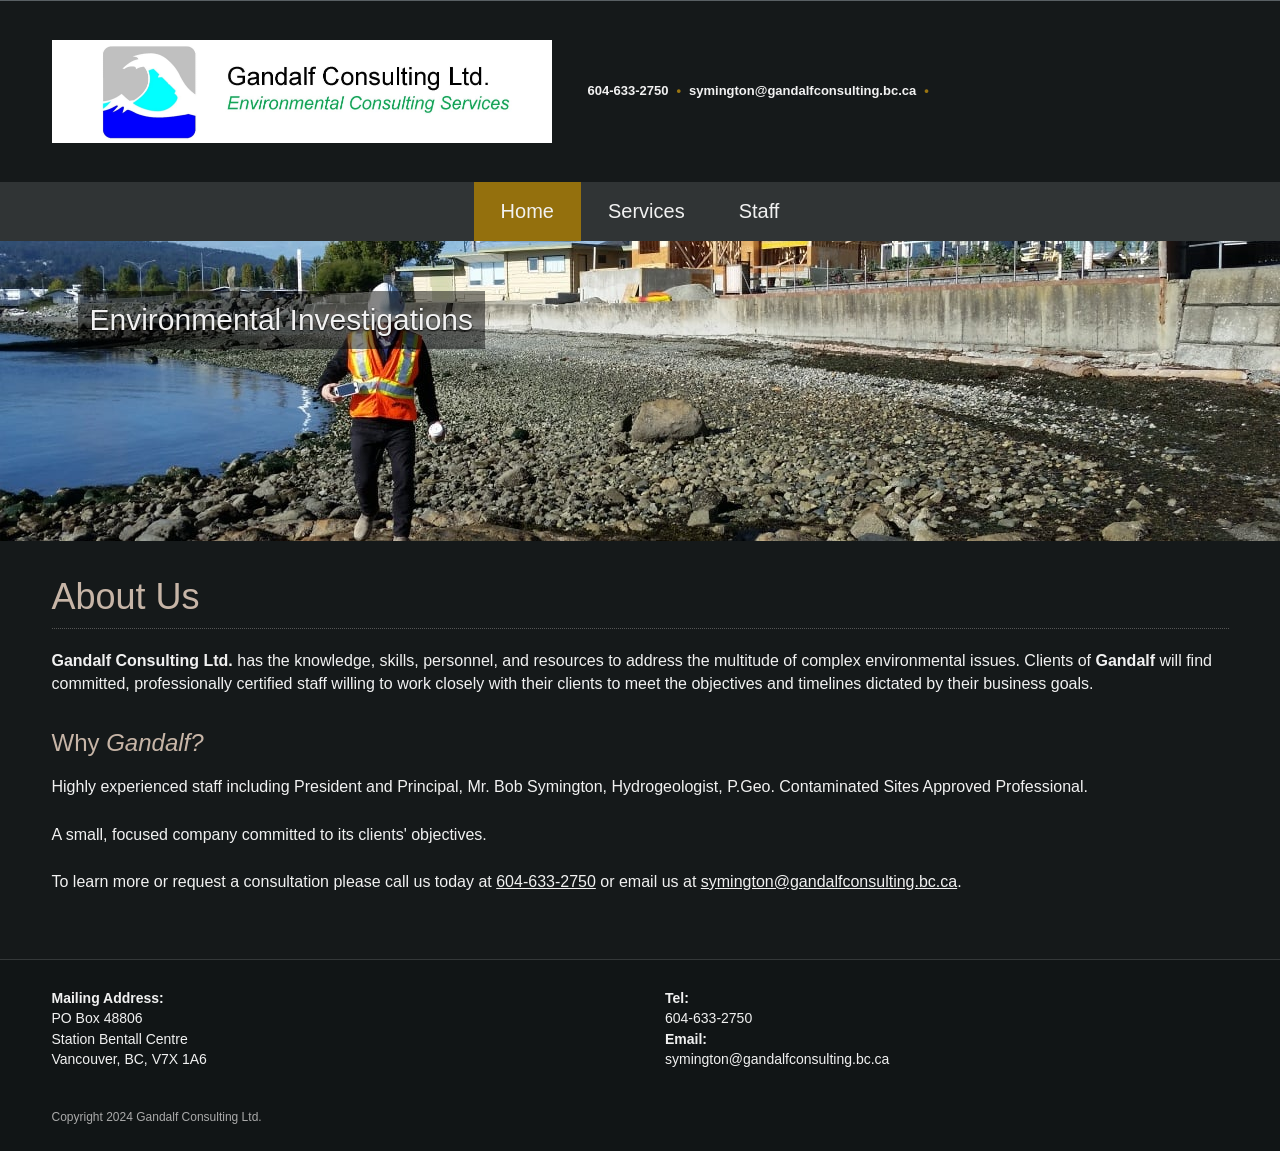
<file: index.html>
<!doctype html>
<html lang="en">
<head>
  <meta charset="utf-8">
  <meta name="viewport" content="width=device-width, initial-scale=1">
  <title>Gandalf Consulting Home - Gandalf Consulting Ltd.</title>
  <link rel="icon" href="android-chrome-192x192.png">
  <link rel="stylesheet" href="css/site.css">
</head>
<body>
<header class="site-header">
  <div class="header-inner">
    <a class="brand" href="index.html"><img src="images/logo.jpg" alt="Gandalf Consulting Ltd. — Environmental Consulting Services"></a>
    <div class="contact"><a href="tel:+16046332750">604-633-2750</a><span>•</span><a href="mailto:symington@gandalfconsulting.bc.ca">symington@gandalfconsulting.bc.ca</a><span>•</span></div>
  </div>
</header>
<nav class="main-nav" aria-label="Main navigation">
  <div class="nav-inner">
    <a href="index.html" class="active">Home</a>
    <a href="services.html" class="">Services</a>
    <a href="staff.html" class="">Staff</a>
  </div>
</nav>

<section class="slideshow" aria-label="Gandalf Consulting services">
  <div class="slide active" style="background-image:url('images/environmental-investigations-banner.jpg')"><span>Environmental Investigations</span></div>
  <div class="slide" style="background-image:url('images/site-remediation.jpg')"><span>Site Remediation</span></div>
  <div class="slide" style="background-image:url('images/subsurface-sampling.jpg')"><span>Subsurface Sampling and Analysis</span></div>
  <div class="slide" style="background-image:url('images/environmental-investigations.jpg')"><span>Dedicated Site Monitoring</span></div>
  <div class="slide" style="background-image:url('images/innovative-solutions.jpg')"><span>Innovative Solutions to Contamination</span></div>
  <div class="slide" style="background-image:url('images/thorough-research.jpg')"><span>Thorough Research</span></div>
</section>
<main class="content">
  <h1>About Us</h1>
  <p><strong>Gandalf Consulting Ltd.</strong> has the knowledge, skills, personnel, and resources to address the multitude of complex environmental issues. Clients of <strong>Gandalf</strong> will find committed, professionally certified staff willing to work closely with their clients to meet the objectives and timelines dictated by their business goals.</p>
  <h2>Why <em>Gandalf?</em></h2>
  <p>Highly experienced staff including President and Principal, Mr. Bob Symington, Hydrogeologist, P.Geo. Contaminated Sites Approved Professional.</p>
  <p>A small, focused company committed to its clients' objectives.</p>
  <p>To learn more or request a consultation please call us today at <a href="tel:+16046332750">604-633-2750</a> or email us at <a href="mailto:symington@gandalfconsulting.bc.ca">symington@gandalfconsulting.bc.ca</a>.</p>
</main>

<footer class="site-footer">
  <div class="footer-inner">
    <div><strong>Mailing Address:</strong><br>PO Box 48806<br>Station Bentall Centre<br>Vancouver, BC, V7X 1A6</div>
    <div><strong>Tel:</strong><br><a href="tel:+16046332750">604-633-2750</a><br><strong>Email:</strong><br><a href="mailto:symington@gandalfconsulting.bc.ca">symington@gandalfconsulting.bc.ca</a></div>
  </div>
  <div class="copyright">Copyright 2024 Gandalf Consulting Ltd.</div>
</footer>

<script src="js/site.js"></script>
</body>
</html>
</file>
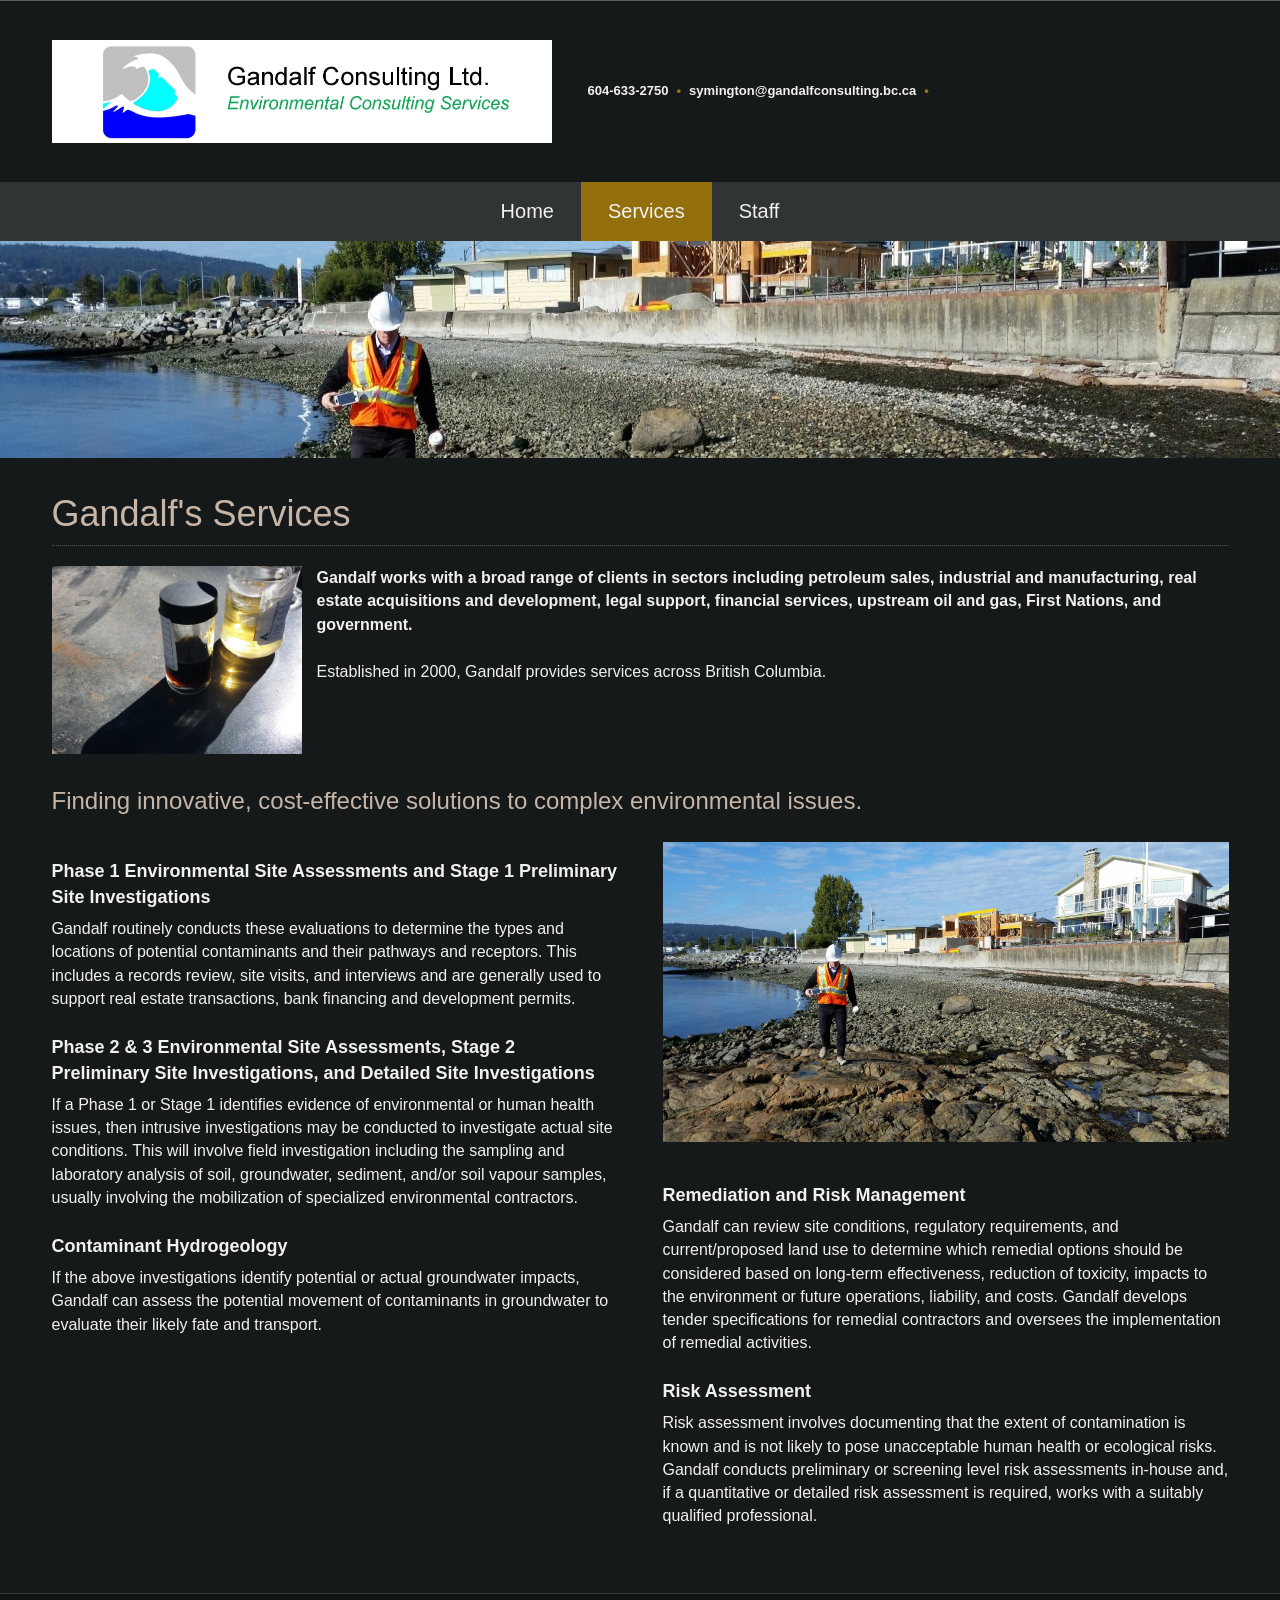
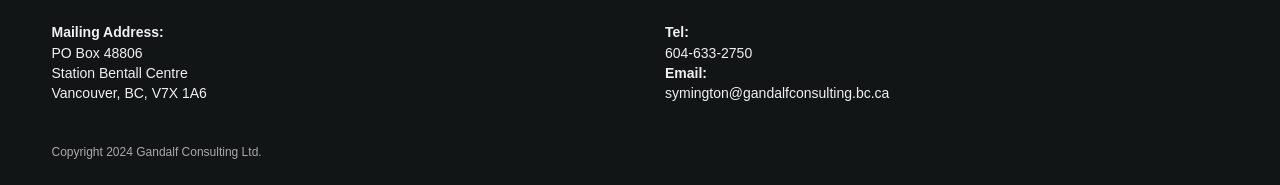
<file: services.html>
<!doctype html>
<html lang="en">
<head>
  <meta charset="utf-8">
  <meta name="viewport" content="width=device-width, initial-scale=1">
  <title>Gandalf's Services - Gandalf Consulting Ltd.</title>
  <link rel="icon" href="android-chrome-192x192.png">
  <link rel="stylesheet" href="css/site.css">
</head>
<body>
<header class="site-header">
  <div class="header-inner">
    <a class="brand" href="index.html"><img src="images/logo.jpg" alt="Gandalf Consulting Ltd. — Environmental Consulting Services"></a>
    <div class="contact"><a href="tel:+16046332750">604-633-2750</a><span>•</span><a href="mailto:symington@gandalfconsulting.bc.ca">symington@gandalfconsulting.bc.ca</a><span>•</span></div>
  </div>
</header>
<nav class="main-nav" aria-label="Main navigation">
  <div class="nav-inner">
    <a href="index.html" class="">Home</a>
    <a href="services.html" class="active">Services</a>
    <a href="staff.html" class="">Staff</a>
  </div>
</nav>

<div class="page-banner" style="background-image:url('images/environmental-investigations-banner.jpg')" aria-hidden="true"></div>
<main class="content">
  <h1>Gandalf's Services</h1>
  <div class="intro-with-image">
    <img src="images/lnapl-comparison.jpg" alt="Environmental sample comparison">
    <div>
      <p><strong>Gandalf works with a broad range of clients in sectors including petroleum sales, industrial and manufacturing, real estate acquisitions and development, legal support, financial services, upstream oil and gas, First Nations, and government.</strong></p>
      <p>Established in 2000, Gandalf provides services across British Columbia.</p>
    </div>
  </div>
  <h2>Finding innovative, cost-effective solutions to complex environmental issues.</h2>
  <div class="service-grid">
    <section>
      <h3>Phase 1 Environmental Site Assessments and Stage 1 Preliminary Site Investigations</h3>
      <p>Gandalf routinely conducts these evaluations to determine the types and locations of potential contaminants and their pathways and receptors. This includes a records review, site visits, and interviews and are generally used to support real estate transactions, bank financing and development permits.</p>
      <h3>Phase 2 &amp; 3 Environmental Site Assessments, Stage 2 Preliminary Site Investigations, and Detailed Site Investigations</h3>
      <p>If a Phase 1 or Stage 1 identifies evidence of environmental or human health issues, then intrusive investigations may be conducted to investigate actual site conditions. This will involve field investigation including the sampling and laboratory analysis of soil, groundwater, sediment, and/or soil vapour samples, usually involving the mobilization of specialized environmental contractors.</p>
      <h3>Contaminant Hydrogeology</h3>
      <p>If the above investigations identify potential or actual groundwater impacts, Gandalf can assess the potential movement of contaminants in groundwater to evaluate their likely fate and transport.</p>
    </section>
    <section>
      <img class="section-image" src="images/environmental-investigations.jpg" alt="Environmental investigation">
      <h3>Remediation and Risk Management</h3>
      <p>Gandalf can review site conditions, regulatory requirements, and current/proposed land use to determine which remedial options should be considered based on long-term effectiveness, reduction of toxicity, impacts to the environment or future operations, liability, and costs. Gandalf develops tender specifications for remedial contractors and oversees the implementation of remedial activities.</p>
      <h3>Risk Assessment</h3>
      <p>Risk assessment involves documenting that the extent of contamination is known and is not likely to pose unacceptable human health or ecological risks. Gandalf conducts preliminary or screening level risk assessments in-house and, if a quantitative or detailed risk assessment is required, works with a suitably qualified professional.</p>
    </section>
  </div>
</main>

<footer class="site-footer">
  <div class="footer-inner">
    <div><strong>Mailing Address:</strong><br>PO Box 48806<br>Station Bentall Centre<br>Vancouver, BC, V7X 1A6</div>
    <div><strong>Tel:</strong><br><a href="tel:+16046332750">604-633-2750</a><br><strong>Email:</strong><br><a href="mailto:symington@gandalfconsulting.bc.ca">symington@gandalfconsulting.bc.ca</a></div>
  </div>
  <div class="copyright">Copyright 2024 Gandalf Consulting Ltd.</div>
</footer>


</body>
</html>
</file>
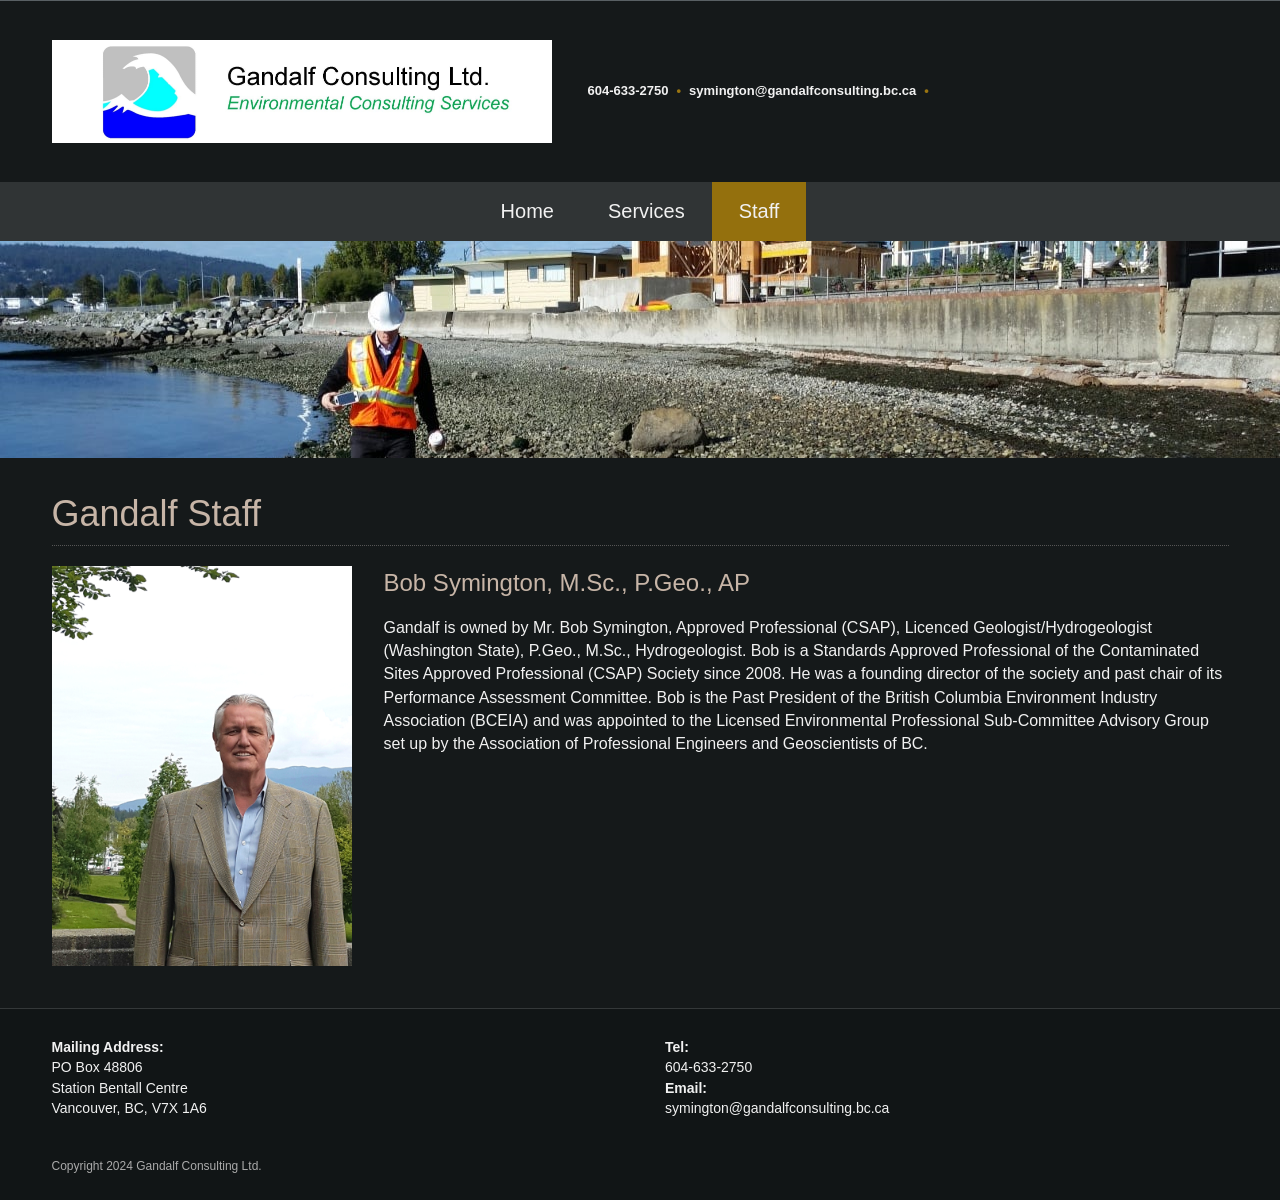
<file: staff.html>
<!doctype html>
<html lang="en">
<head>
  <meta charset="utf-8">
  <meta name="viewport" content="width=device-width, initial-scale=1">
  <title>Gandalf Staff - Gandalf Consulting Ltd.</title>
  <link rel="icon" href="android-chrome-192x192.png">
  <link rel="stylesheet" href="css/site.css">
</head>
<body>
<header class="site-header">
  <div class="header-inner">
    <a class="brand" href="index.html"><img src="images/logo.jpg" alt="Gandalf Consulting Ltd. — Environmental Consulting Services"></a>
    <div class="contact"><a href="tel:+16046332750">604-633-2750</a><span>•</span><a href="mailto:symington@gandalfconsulting.bc.ca">symington@gandalfconsulting.bc.ca</a><span>•</span></div>
  </div>
</header>
<nav class="main-nav" aria-label="Main navigation">
  <div class="nav-inner">
    <a href="index.html" class="">Home</a>
    <a href="services.html" class="">Services</a>
    <a href="staff.html" class="active">Staff</a>
  </div>
</nav>

<div class="page-banner" style="background-image:url('images/environmental-investigations-banner.jpg')" aria-hidden="true"></div>
<main class="content">
  <h1>Gandalf Staff</h1>
  <div class="staff-profile">
    <img src="images/bob-symington-bright.jpg" alt="Bob Symington">
    <div>
      <h2>Bob Symington, M.Sc., P.Geo., AP</h2>
      <p>Gandalf is owned by Mr. Bob Symington, Approved Professional (CSAP), Licenced Geologist/Hydrogeologist (Washington State), P.Geo., M.Sc., Hydrogeologist. Bob is a Standards Approved Professional of the Contaminated Sites Approved Professional (CSAP) Society since 2008. He was a founding director of the society and past chair of its Performance Assessment Committee. Bob is the Past President of the British Columbia Environment Industry Association (BCEIA) and was appointed to the Licensed Environmental Professional Sub-Committee Advisory Group set up by the Association of Professional Engineers and Geoscientists of BC.</p>
    </div>
  </div>
</main>

<footer class="site-footer">
  <div class="footer-inner">
    <div><strong>Mailing Address:</strong><br>PO Box 48806<br>Station Bentall Centre<br>Vancouver, BC, V7X 1A6</div>
    <div><strong>Tel:</strong><br><a href="tel:+16046332750">604-633-2750</a><br><strong>Email:</strong><br><a href="mailto:symington@gandalfconsulting.bc.ca">symington@gandalfconsulting.bc.ca</a></div>
  </div>
  <div class="copyright">Copyright 2024 Gandalf Consulting Ltd.</div>
</footer>


</body>
</html>
</file>
<file: css/site.css>
* { box-sizing: border-box; }
html, body { margin: 0; padding: 0; }
body { background: #15191a; color: #f1f1f1; font-family: Arial, Helvetica, sans-serif; font-size: 16px; line-height: 1.45; }
a { color: inherit; }
.site-header { background: #15191a; border-top: 1px solid #596064; }
.header-inner { max-width: 1225px; min-height: 181px; margin: 0 auto; display: flex; align-items: center; gap: 36px; padding: 24px 0; }
.brand img { display: block; width: 500px; max-width: 100%; height: auto; }
.contact { display: flex; gap: 8px; align-items: center; font-size: 13px; font-weight: bold; white-space: nowrap; }
.contact a { text-decoration: none; }
.contact span { color: #9a7511; }
.main-nav { background: #303435; }
.nav-inner { max-width: 1225px; margin: 0 auto; display: flex; justify-content: center; height: 59px; }
.nav-inner a { display: flex; align-items: center; padding: 0 27px; font-size: 20px; text-decoration: none; }
.nav-inner a.active, .nav-inner a:hover { background: #94700d; }
.slideshow, .page-banner { position: relative; width: 100%; height: 300px; overflow: hidden; background: #222; }
.slide { position: absolute; inset: 0; opacity: 0; transition: opacity 1s ease; background-position: center; background-size: cover; }
.slide.active { opacity: 1; }
.slide span { position: absolute; left: max(calc((100% - 1225px)/2 + 50px), 5%); top: 50px; padding: 7px 12px; background: rgba(0,0,0,.48); font-size: 30px; text-shadow: 0 1px 2px #000; }
.page-banner { height: 217px; background-size: cover; background-position: center 40%; }
.content { max-width: 1225px; margin: 0 auto; padding: 30px 0 42px; }
.content h1 { color: #c7b5a7; font-size: 36px; font-weight: normal; margin: 0 0 20px; padding-bottom: 5px; border-bottom: 1px dotted #555; }
.content h2 { color: #c7b5a7; font-size: 24px; font-weight: normal; margin: 30px 0 15px; }
.content h3 { font-size: 18px; margin: 24px 0 7px; }
.content p { margin: 0 0 24px; }
.intro-with-image { display: grid; grid-template-columns: 250px 1fr; gap: 15px; align-items: start; }
.intro-with-image img { width: 250px; height: 188px; object-fit: cover; }
.service-grid { display: grid; grid-template-columns: 1fr 1fr; gap: 45px; }
.section-image { width: 100%; max-height: 300px; object-fit: cover; margin: 8px 0 10px; }
.staff-profile { display: grid; grid-template-columns: 300px 1fr; gap: 32px; align-items: start; }
.staff-profile img { width: 300px; max-height: 400px; object-fit: cover; object-position: center top; }
.staff-profile h2 { margin-top: 0; }
.site-footer { border-top: 1px solid #343839; background: #111516; }
.footer-inner { max-width: 1225px; margin: 0 auto; padding: 28px 0; display: grid; grid-template-columns: 1fr 1fr; gap: 50px; font-size: 14px; }
.footer-inner a { text-decoration: none; }
.copyright { max-width: 1225px; margin: 0 auto; padding: 12px 0 24px; color: #aaa; font-size: 12px; }
@media (max-width: 1280px) {
  .header-inner, .content, .footer-inner, .copyright { padding-left: 24px; padding-right: 24px; }
}
@media (max-width: 760px) {
  .header-inner { min-height: 0; flex-direction: column; align-items: flex-start; gap: 15px; }
  .brand img { width: 100%; }
  .contact { white-space: normal; flex-wrap: wrap; }
  .nav-inner { height: 52px; }
  .nav-inner a { padding: 0 18px; font-size: 18px; }
  .slideshow { height: 240px; }
  .slide span { left: 20px; right: 20px; top: 25px; font-size: 24px; }
  .page-banner { height: 170px; }
  .intro-with-image, .service-grid, .staff-profile, .footer-inner { grid-template-columns: 1fr; }
  .intro-with-image img, .staff-profile img { width: min(100%, 320px); height: auto; max-height: none; }
}
</file>
